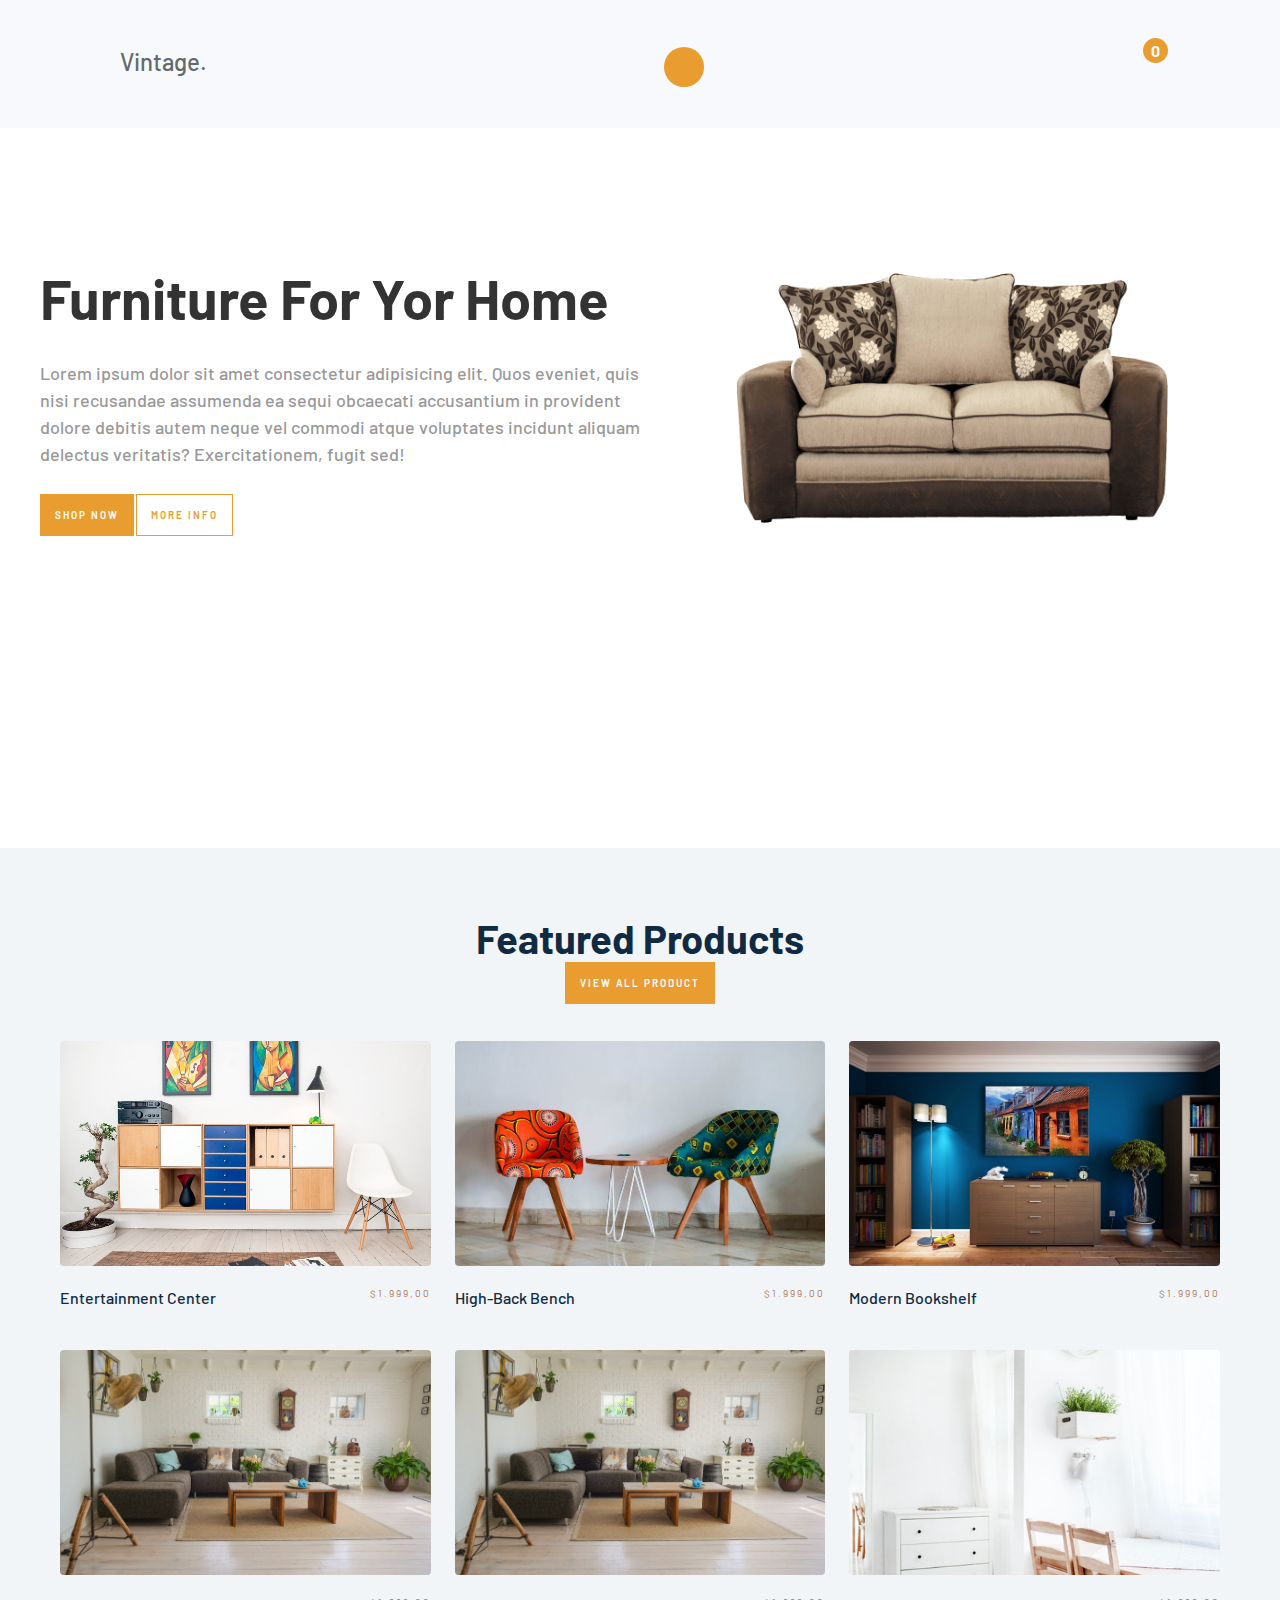
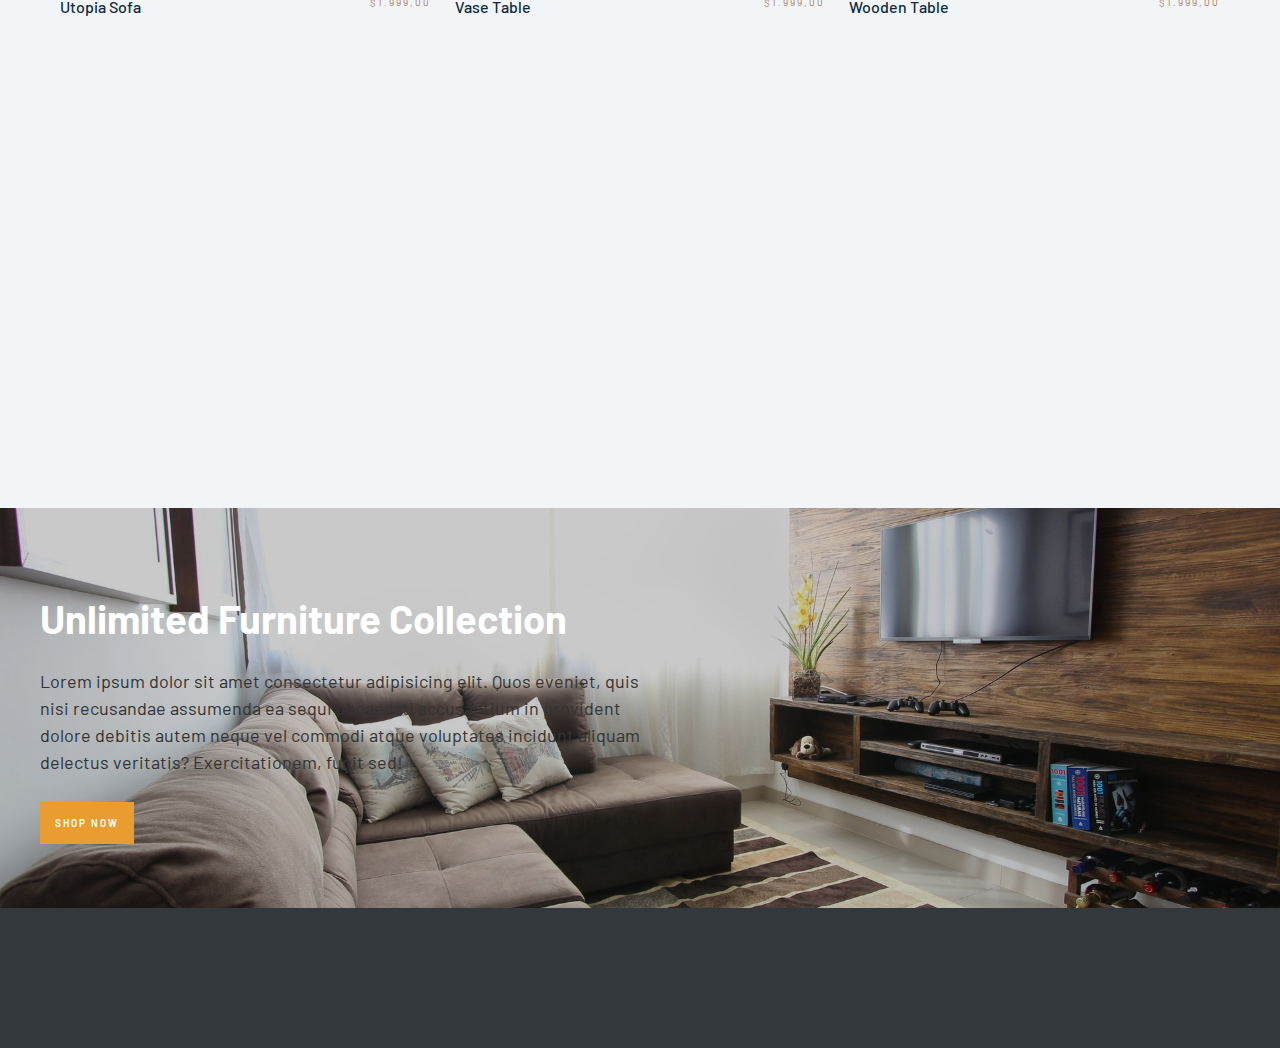
<file: index.html>
<!DOCTYPE html>
<html lang="en">

<head>
    <meta charset="utf-8">
    <meta http-equiv="X-UA-Compatible" content="IE=edge">
    <title>Shopping Cart - Furniture</title>
    <meta name="viewport" content="width=device-width, initial-scale=1">
    <!-- font awesome cdn -->
    <link rel="stylesheet" href="https://cdnjs.cloudflare.com/ajax/libs/font-awesome/5.15.1/css/all.min.css"
        integrity="sha512-+4zCK9k+qNFUR5X+cKL9EIR+ZOhtIloNl9GIKS57V1MyNsYpYcUrUeQc9vNfzsWfV28IaLL3i96P9sdNyeRssA=="
        crossorigin="anonymous" />
    <link rel="stylesheet" href="./assets/css/style.css">
    <link rel="stylesheet" href="./assets/css/product.css">
    <link rel="stylesheet" href="./assets/css/grid.css">
    <link rel="stylesheet" href="./assets/css/responsive.css">

</head>

<body>
    <!-- header -->
    <header>
        <div class="grid wide">
            <nav class="nav-bar">
                <a href="index.html" class="nav-brand">Vintage.</a>
                <div class="nav-menu">
                    <button class="nav-toggle">
                        <i class="fas fa-bars"></i>
                    </button>
                    <div class="navbar-collapse ">
                        <ul class="nav-list">
                            <li><a href="index.html">Home
                                    <i class="fas fa-home"></i>
                                </a></li>
                            <li><a href="about.html">About
                                    <i class="fas fa-info"></i>
                                </a></li>
                            <li><a href="products.html">Products
                                    <i class="fas fa-shopping-basket"></i>
                                </a></li>
                            <li><a class="login-btn" href="#">Login
                                    <i class="fas fa-user"></i>
                                </a></li>

                        </ul>
                    </div>
                </div>
                <div class="navbar-cart">

                    <button class="cart-btn" id="cart-btn">
                        <i class="fas fa-shopping-cart"></i>
                        <span class="cart-count-info">0</span>

                    </button>
                    <div class="cart-container show">

                        <div class="cart-list">
                            <div class="empty-cart">

                                <h3>
                                    It is Empty
                                    <a href="./products.html" class="btn empty-btn">Fill it</a>
                                </h3>
                            </div>
                            <!-- single item -->
                            <!-- <div class="cart-item">
                                <img src="images/armchair.png" alt="product image">
                                <div class="cart-item-info">
                                    <h3 class="cart-item-name">Arm Chair</h3>
                                    <span class="cart-item-category">Chair</span>
                                    <span class="cart-item-price">$120.00</span>
                                </div>

                                <button type="button" class="cart-item-del-btn">
                                    <i class="fas fa-times"></i>
                                </button>
                            </div> -->
                            <!-- end of single item  -->
                        </div>

                        <!-- <div class="cart-total">
                            <h3>Total: $</h3>
                            <span class="cart-total-value">0.00</span>
                        </div> -->
                    </div>
                </div>
            </nav>
        </div>
    </header>
    <!--end header -->
    <!-- banner -->
    <div class="banner">
        <div class="grid wide">
            <div class="banner-container">
                <div class="banner-text">
                    <h3 class="banner-title">Furniture for yor home</h3>
                    <p class="banner-desc hide-on-mobile-tablet ">Lorem ipsum dolor sit amet consectetur adipisicing
                        elit. Quos eveniet, quis
                        nisi recusandae assumenda ea sequi obcaecati accusantium in provident dolore debitis autem neque
                        vel commodi atque voluptates incidunt aliquam delectus veritatis? Exercitationem, fugit sed!
                    </p>
                    <div class="buttons hide-on-mobile-tablet ">

                        <a href="./products.html" class="btn">Shop now</a>
                        <a href="./about.html" class="btn white-btn"> more info</a>
                    </div>

                </div>
                <div class="banner-img">
                    <img src="./images/banner-img.png" alt="">
                </div>
            </div>
        </div>
    </div>
    <!-- end banner -->
    <!-- featured  -->

    <div class="featured">
        <div class="grid wide">
            <div class="featured-container">
                <div class="title">
                    <h3 class="featured-title">Featured Products</h3>
                    <div class="underline"></div>
                    <a href="products.html" class="btn featured-btn">View all product</a>
                </div>
                <div class="featured-content">
                    <div class="row">
                        <div class="col l-4 l-4 m-6 c-12">
                            <div class="product-container">
                                <div class="product-img">
                                    <img src="./images/feature1.jfif" alt="">

                                </div>
                                <div class="product-desc">
                                    <h5>Entertainment Center</h5>
                                    <span>$1.999,00</span>
                                </div>
                            </div>
                        </div>

                        <div class="col l-4 l-4 m-6 c-12">
                            <div class="product-container">
                                <div class="product-img">
                                    <img src="./images/feature2.jfif" alt="">

                                </div>
                                <div class="product-desc">
                                    <h5>High-Back Bench</h5>
                                    <span>$1.999,00</span>
                                </div>
                            </div>
                        </div>

                        <div class="col l-4 l-4 m-6 c-12">
                            <div class="product-container">
                                <div class="product-img">
                                    <img src="./images/feature3.jfif" alt="">

                                </div>
                                <div class="product-desc">
                                    <h5>Modern Bookshelf</h5>
                                    <span>$1.999,00</span>
                                </div>
                            </div>
                        </div>

                        <div class="col l-4 l-4 m-6 c-12">
                            <div class="product-container">
                                <div class="product-img">
                                    <img src="./images/feature4.jfif" alt="">

                                </div>
                                <div class="product-desc">
                                    <h5>Utopia Sofa</h5>
                                    <span>$1.999,00</span>
                                </div>
                            </div>
                        </div>

                        <div class="col l-4 l-4 m-6 c-12">
                            <div class="product-container">
                                <div class="product-img">
                                    <img src="./images/feature5.jfif" alt="">

                                </div>
                                <div class="product-desc">
                                    <h5>Vase Table</h5>
                                    <span>$1.999,00</span>
                                </div>
                            </div>
                        </div>

                        <div class="col l-4 l-4 m-6 c-12">
                            <div class="product-container">
                                <div class="product-img">
                                    <img src="./images/feature6.jfif" alt="">

                                </div>
                                <div class="product-desc">
                                    <h5>Wooden Table</h5>
                                    <span>$1.999,00</span>
                                </div>
                            </div>
                        </div>
                    </div>
                </div>
            </div>
        </div>
    </div>
    <!-- end featured  -->

    <!-- footer banner -->
    <div class="footer-banner hide-on-mobile-tablet">
        <div class="img-container">
            <img src="./images/footer-banner.jpg" alt="" class="footer-img">
            <div class="overlay"></div>
        </div>
        <div class="grid wide">
            <div class="footer-content">
                <div class="footer-text">
                    <h3 class="footer-title">Unlimited Furniture Collection</h3>
                    <p class="footer-desc">Lorem ipsum dolor sit amet consectetur adipisicing elit. Quos eveniet, quis
                        nisi recusandae assumenda ea sequi obcaecati accusantium in provident dolore debitis autem neque
                        vel commodi atque voluptates incidunt aliquam delectus veritatis? Exercitationem, fugit sed!
                    </p>
                    <div class="buttons">
                        <a href="./products.html" class="btn">Shop now</a>
                    </div>

                </div>
            </div>
        </div>
    </div>
    <!-- end footer banner -->

    <!-- footer socials -->
    <div class="footer-socials">
        <div class="grid wide">
            <ul class="social-list">
                <li><a href=""><i class="fab fa-facebook-f"></i></a></li>
                <li><a href=""><i class="fab fa-twitter"></i></a></li>
                <li><a href=""><i class="fab fa-instagram"></i></a></li>
                <li><a href=""><i class="fab fa-pinterest"></i></a></li>
                <li><a href=""><i class="fab fa-linkedin"></i></a></li>
            </ul>
        </div>
    </div>
    <!-- end footer socials -->

    <!-- overlay form login/register -->
    <div class="modal  ">
        <div class="modal-container">
            <form action="" method="POST" class="form" id="form-1">
                <h3 class="heading">Thành viên đăng ký</h3>
                <i class="fas fa-times form-close-btn"></i>


                <div class="spacer"></div>

                <div class="form-group">
                    <label for="fullname" class="form-label">Tên đầy đủ</label>
                    <input id="fullname" name="fullname" type="text" placeholder="VD: Nguyễn Vũ" class="form-control">
                    <span class="form-message"></span>
                </div>

                <div class="form-group">
                    <label for="email" class="form-label">Email</label>
                    <input id="email" name="email" type="text" placeholder="VD: email@domain.com" class="form-control">
                    <span class="form-message"></span>
                </div>

                <div class="form-group">
                    <label for="password" class="form-label">Mật khẩu</label>
                    <input id="password" name="password" type="password" placeholder="Nhập mật khẩu"
                        class="form-control">
                    <span class="form-message"></span>
                </div>

                <div class="form-group">
                    <label for="password_confirmation" class="form-label">Nhập lại mật khẩu</label>
                    <input id="password_confirmation" name="password_confirmation" placeholder="Nhập lại mật khẩu"
                        type="password" class="form-control">
                    <span class="form-message"></span>
                </div>

                <button class="form-submit">Đăng ký</button>
            </form>
        </div>
    </div>

    <script type="module" src="./header.js">
    </script>
    <script src="./validator.js"></script>
    <script>
        const passField = document.querySelector('.password-field')
        const showBtn = document.querySelector('.show-password')
        showBtn.addEventListener('click', () => {
            if (passField.type === 'password') {
                passField.type = 'text'
                showBtn.style.color = '#3498db'
                showBtn.textContent = "HIDE"
            } else {
                passField.type = 'password'
                showBtn.style.color = '#222'
                showBtn.textContent = "SHOW"
            }
        })
        console.log(passField)


    </script>
    <script>

        document.addEventListener('DOMContentLoaded', function () {
            // Mong muốn của chúng ta
            Validator({
                form: '#form-1',
                formGroupSelector: '.form-group',
                errorSelector: '.form-message',
                rules: [
                    Validator.isRequired('#fullname', 'Vui lòng nhập tên đầy đủ của bạn'),
                    Validator.isEmail('#email'),
                    Validator.minLength('#password', 6),
                    Validator.isRequired('#password_confirmation'),
                    Validator.isConfirmed('#password_confirmation', function () {
                        return document.querySelector('#form-1 #password').value;
                    }, 'Mật khẩu nhập lại không chính xác')
                ],
                onSubmit: function (data) {
                    // Call API
                    console.log(data);
                }
            });


            Validator({
                form: '#form-2',
                formGroupSelector: '.form-group',
                errorSelector: '.form-message',
                rules: [
                    Validator.isEmail('#email'),
                    Validator.minLength('#password', 6),
                ],
                onSubmit: function (data) {
                    // Call API
                    console.log(data);
                }
            });
        });

    </script>

</body>

</html>
</file>
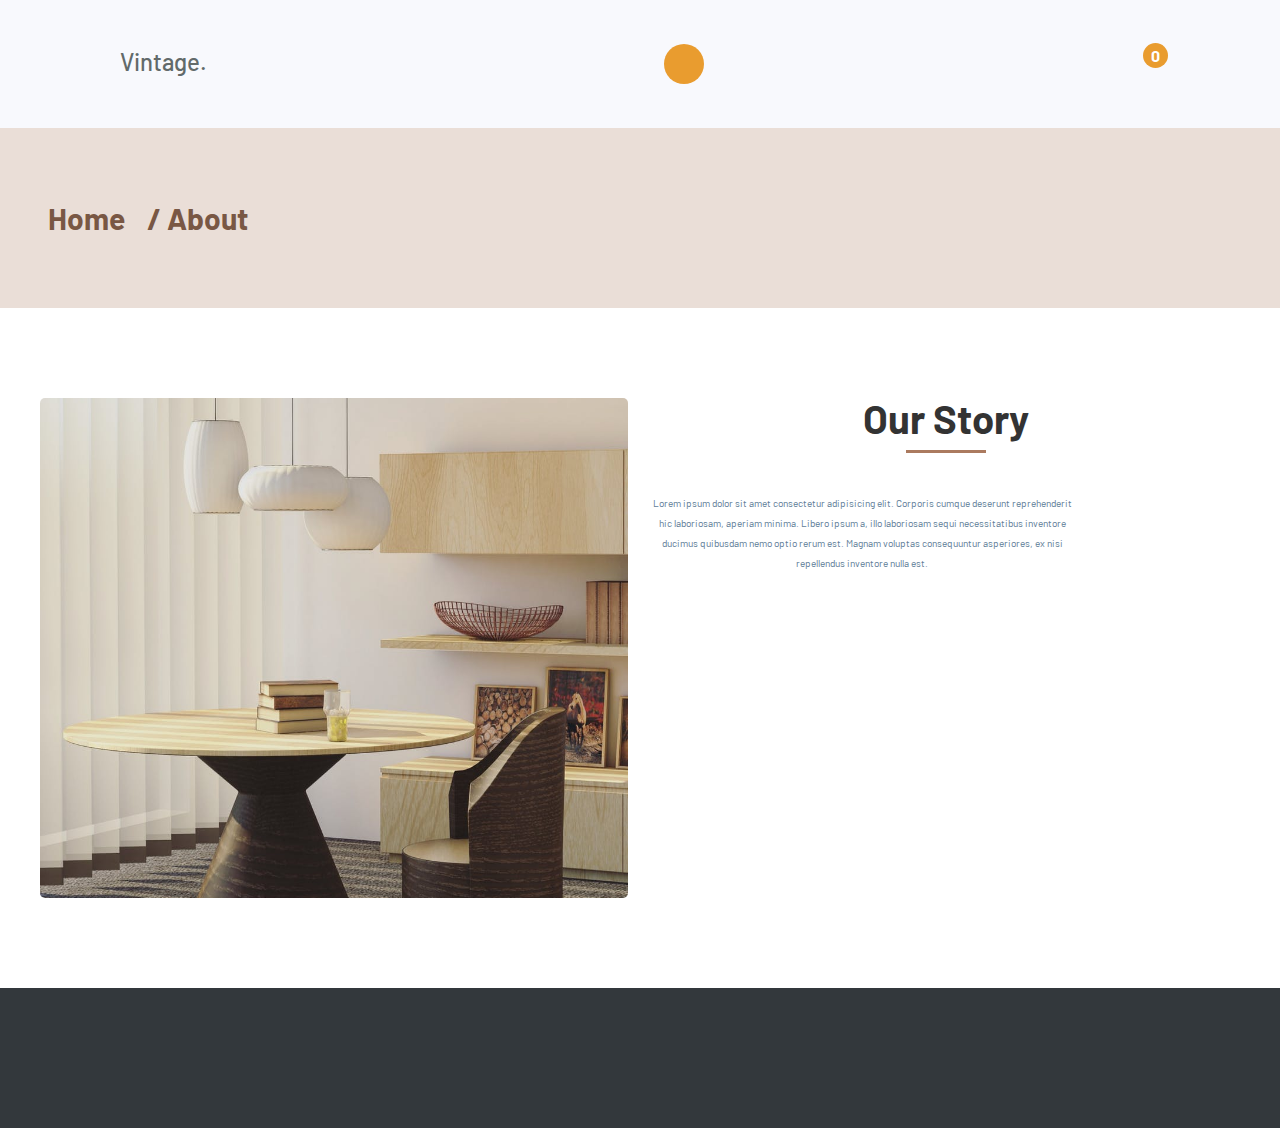
<file: about.html>
<!DOCTYPE html>
<html lang="en">

<head>
    <meta charset="utf-8">
    <meta http-equiv="X-UA-Compatible" content="IE=edge">
    <title>Shopping Cart - Furniture</title>
    <meta name="viewport" content="width=device-width, initial-scale=1">
    <!-- font awesome cdn -->
    <link rel="stylesheet" href="https://cdnjs.cloudflare.com/ajax/libs/font-awesome/5.15.1/css/all.min.css"
        integrity="sha512-+4zCK9k+qNFUR5X+cKL9EIR+ZOhtIloNl9GIKS57V1MyNsYpYcUrUeQc9vNfzsWfV28IaLL3i96P9sdNyeRssA=="
        crossorigin="anonymous" />
    <link rel="stylesheet" href="./assets/css/style.css">
    <link rel="stylesheet" href="./assets/css/about.css">
    <link rel="stylesheet" href="./assets/css/grid.css">
    <link rel="stylesheet" href="./assets/css/responsive.css">
</head>

<body>
    <!-- header -->
    <header>
        <div class="grid wide">
            <nav class="nav-bar">
                <a href="index.html" class="nav-brand">Vintage.</a>
                <div class="nav-menu">
                    <button class="nav-toggle">
                        <i class="fas fa-bars"></i>
                    </button>
                    <div class="navbar-collapse ">
                        <ul class="nav-list">
                            <li><a href="index.html">Home
                                    <i class="fas fa-home"></i>
                                </a></li>
                            <li><a href="about.html">About
                                    <i class="fas fa-info"></i>
                                </a></li>
                            <li><a href="products.html">Products
                                    <i class="fas fa-shopping-basket"></i>
                                </a></li>
                            <li><a class="login-btn" href="#">Login
                                    <i class="fas fa-user"></i>
                                </a></li>

                        </ul>
                    </div>
                </div>
                <div class="navbar-cart">

                    <button class="cart-btn" id="cart-btn">
                        <i class="fas fa-shopping-cart"></i>
                        <span class="cart-count-info">0</span>

                    </button>
                    <div class="cart-container show">
                        <div class="empty-cart">

                            <h3>
                                It is Empty
                                <a href="./products.html" class="btn empty-btn">Fill it</a>
                            </h3>
                        </div>

                        <div class="cart-list">
                            <!-- single item -->
                            <!-- <div class="cart-item">
                            <img src="images/armchair.png" alt="product image">
                            <div class="cart-item-info">
                                <h3 class="cart-item-name">Arm Chair</h3>
                                <span class="cart-item-category">Chair</span>
                                <span class="cart-item-price">$120.00</span>
                            </div>

                            <button type="button" class="cart-item-del-btn">
                                <i class="fas fa-times"></i>
                            </button>
                        </div> -->
                            <!-- end of single item  -->
                        </div>

                        <div class="cart-total">
                            <h3>Total: $</h3>
                            <span class="cart-total-value">0.00</span>
                        </div>
                    </div>
                </div>
            </nav>
        </div>
    </header>
    <!--end header -->
    <!-- breadcumb -->
    <div class="breadcumb">
        <div class="grid wide">
            <div class="breacumb-container">
                <div class="breadcumb-content">
                    <h3>
                        <a href="index.html">Home</a>
                        <a href="#">/ About</a>
                    </h3>
                </div>
            </div>
        </div>
    </div>
    <!-- end breadcumb -->
    <!-- story -->
    <div class="story">
        <div class="grid wide">
            <div class="story-container">
                <div class="row">
                    <div class="col l-6">
                        <img src="./images/about.jpeg" class="story-img" alt="">
                    </div>
                    <div class="col l-6">
                        <div class="story-content">
                            <h2>Our Story</h2>
                            <div class="underline"></div>
                            <p class="story-desc">Lorem ipsum dolor sit amet consectetur adipisicing elit. Corporis
                                cumque deserunt reprehenderit hic laboriosam, aperiam minima. Libero ipsum a, illo
                                laboriosam sequi necessitatibus inventore ducimus quibusdam nemo optio rerum est. Magnam
                                voluptas consequuntur asperiores, ex nisi repellendus inventore nulla est.
                            </p>
                        </div>
                    </div>
                </div>
            </div>
        </div>
    </div>
    <!-- end story -->

    <!-- footer socials -->
    <div class="footer-socials">
        <div class="grid wide">
            <ul class="social-list">
                <li><a href=""><i class="fab fa-facebook-f"></i></a></li>
                <li><a href=""><i class="fab fa-twitter"></i></a></li>
                <li><a href=""><i class="fab fa-instagram"></i></a></li>
                <li><a href=""><i class="fab fa-pinterest"></i></a></li>
                <li><a href=""><i class="fab fa-linkedin"></i></a></li>
            </ul>
        </div>
    </div>
    <!-- end footer socials -->

    <!-- overlay form login/register -->
    <div class="modal  ">
        <div class="modal-container">
            <form action="" method="POST" class="form" id="form-1">
                <h3 class="heading">Thành viên đăng ký</h3>
                <i class="fas fa-times form-close-btn"></i>


                <div class="spacer"></div>

                <div class="form-group">
                    <label for="fullname" class="form-label">Tên đầy đủ</label>
                    <input id="fullname" name="fullname" type="text" placeholder="VD: Nguyễn Vũ" class="form-control">
                    <span class="form-message"></span>
                </div>

                <div class="form-group">
                    <label for="email" class="form-label">Email</label>
                    <input id="email" name="email" type="text" placeholder="VD: email@domain.com" class="form-control">
                    <span class="form-message"></span>
                </div>

                <div class="form-group">
                    <label for="password" class="form-label">Mật khẩu</label>
                    <input id="password" name="password" type="password" placeholder="Nhập mật khẩu"
                        class="form-control">
                    <span class="form-message"></span>
                </div>

                <div class="form-group">
                    <label for="password_confirmation" class="form-label">Nhập lại mật khẩu</label>
                    <input id="password_confirmation" name="password_confirmation" placeholder="Nhập lại mật khẩu"
                        type="password" class="form-control">
                    <span class="form-message"></span>
                </div>

                <button class="form-submit">Đăng ký</button>
            </form>
        </div>
    </div>

    <script src="./validator.js"></script>

    <script type="module" src="./header.js">
    </script>
    <script>
        const passField = document.querySelector('.password-field')
        const showBtn = document.querySelector('.show-password')
        showBtn.addEventListener('click', () => {
            if (passField.type === 'password') {
                passField.type = 'text'
                showBtn.style.color = '#3498db'
                showBtn.textContent = "HIDE"
            } else {
                passField.type = 'password'
                showBtn.style.color = '#222'
                showBtn.textContent = "SHOW"
            }
        })

    </script>

    <script>

        document.addEventListener('DOMContentLoaded', function () {
            // Mong muốn của chúng ta
            Validator({
                form: '#form-1',
                formGroupSelector: '.form-group',
                errorSelector: '.form-message',
                rules: [
                    Validator.isRequired('#fullname', 'Vui lòng nhập tên đầy đủ của bạn'),
                    Validator.isEmail('#email'),
                    Validator.minLength('#password', 6),
                    Validator.isRequired('#password_confirmation'),
                    Validator.isConfirmed('#password_confirmation', function () {
                        return document.querySelector('#form-1 #password').value;
                    }, 'Mật khẩu nhập lại không chính xác')
                ],
                onSubmit: function (data) {
                    // Call API
                    console.log(data);
                }
            });


            Validator({
                form: '#form-2',
                formGroupSelector: '.form-group',
                errorSelector: '.form-message',
                rules: [
                    Validator.isEmail('#email'),
                    Validator.minLength('#password', 6),
                ],
                onSubmit: function (data) {
                    // Call API
                    console.log(data);
                }
            });
        });

    </script>

</body>

</html>
</file>
<file: assets/css/style.css>
@import url('https://fonts.googleapis.com/css2?family=Barlow:wght@100;200;300;400;500;600;700;800;900&display=swap');


:root{
    --white-color : #fff;
    --ghost-white: #f8f9fd;
    --button-bg: #e99c2f;
    --text-color: #626a6a;
    --baltic-sea: #33383c;
    --trans: all 0.5s ease-in-out;
    --header-height: 128px;
}

*{
    padding: 0;
    margin: 0;
    box-sizing: border-box;
    font-family: 'Barlow', sans-serif;
}
body{
    line-height: 1.5;
    font-weight: 400;
}

/* resets and resuable stylings */
img{
    display: block;
    width: 100%;
}
button{
    cursor: pointer;
    outline: 0;
}
a{
    text-decoration: none;
    color: #000;
}
.text{
    font-size: 1.1rem;
    margin: 1.2rem 0;
    line-height: 1.7;
    opacity: 0.7;
}
/* end of resets and reusable stylings  */

/* header */
header{
    background-color: var(--ghost-white);

    height: var(--header-height);
}

.nav-bar {
    height: 100%;
    display: flex;
    padding: 44px 80px;
    justify-content: space-between;
    width: 100%;
}

.nav-brand {
    color: var(--text-color);
    font-size: 24px;
    font-weight: 500;
}

.nav-toggle {
    background-color: var(--button-bg);
    border: none;
    color: var(--white-color);
    width: 40px;
    height: 40px;
    border-radius:50%;
}

.nav-toggle > i {
    font-size: 24px;
}

.cart-btn {
    border: none;
    color: var(--text-color);
    font-size: 24px;
    background: none;
    position: relative;
}

.cart-count-info {
    top: -12px;
    right: -8px;
    position: absolute;
    background: var(--button-bg);
    color: var(--white-color);
    width: 25px;
    height: 25px;
    border-radius: 50%;
    display: flex;
    align-items: center;
    justify-content: center;
    font-size: 16px;
    font-weight: bold;
}

.nav-menu {
    display: flex;
    flex-direction: column;
    align-items:center;
    justify-content: center;
}

.navbar-collapse {
    margin-top: 30px;
    display: none;
}


.show{
    display: block;
}

.nav-list {
    list-style-type: none;
    display: flex;
    flex-direction: column;
    align-items:center;
    justify-content: center;
    z-index: 1;
}

.nav-list > li {
    color: var(--text-color);
    font-size: 20px;
    padding: 10px;
}

.nav-list > li > a,
.cart-btn {
    transition: all 0.3s ease
}

.nav-list > li:hover a {
    cursor: pointer;
    color: palevioletred;
    
}

.nav-list > li ~ li  {
    margin-top: 10px;
    z-index: 1;
}

.cart-container {
    overflow-y: scroll;
    position: absolute;
    top: 20%;
    right: 11.5%;
    background-color: var(--white-color);
    width: 480px;
    height: 500px;
    box-shadow: 0 3px 8px -2px rgba(0, 0, 0, 0.21);
    display: none;
    z-index: 10;
}

.cart-container--show {
    display: block;
}



.cart-item {
    padding: 16px 20px;
    display: flex;
    justify-content: space-between;
    
    border-bottom: 1px solid #ccc;
}

.cart-item-name {
    text-transform: capitalize
}

.cart-item-info{
    display: flex;
    flex-direction: column;
    align-items:center;
}

.cart-container img {
    width: 80px;
    height: 80px;
}

.cart-item-del-btn {
    background: var(--button-bg);
    color: var(--white-color);
    border: none;
    width: 30px;
    height: 35px;
    border-radius: 5px;
    font-size: 20px;
}

.cart-total {
    padding: 16px;
    display: flex;
    align-items:center;
    justify-content: flex-start;
    background:var(--button-bg);
    color: var(--white-color);
}

.cart-total > h3 {
    font-size: 20px;
    margin-right: 4px;
}

.cart-total > span {
    font-size: 18px;
}

.cart-btn:hover {
    color: palevioletred;
}

/* banner  */

.banner {
    padding-top: var(--header-height);
    height: 80vh;
}

.banner-container {
    display: flex;
}

.banner-text {
    width: 52%;
}

.banner-title {
    font-size: 56px;
    text-transform: capitalize;
}

.banner-desc {
    font-weight: 500;
    font-size: 18px;
    opacity: 0.5;
    margin: 20px 0 40px 0;
}

.btn {
    text-transform: uppercase;
    font-weight: 600;
    background: var(--button-bg);
    border: 1px solid var(--button-bg);
    color: var(--white-color);
    letter-spacing:2px;
    width: 180px;
    padding: 14px ;
    transition: all 0.5s ease 0s;
    margin-top: 10px;

}

.btn:hover {
    background: var(--white-color);
    color: var(--button-bg);
}

.white-btn {
    background-color: transparent;
    color: var(--button-bg);
}

.white-btn:hover {
    background: var(--button-bg);
    color: var(--white-color);
}

.banner-img {
    width: 48%;
}

/* featured products */

.featured{
    height: 140vh;
    background-color: #f1f5f8;
    padding: 60px;
}

.title {
   
    text-align: center;
    margin-bottom: 50px;
}

.featured-title {
    font-size: 40px;
    color: #102A42;
    margin-bottom: 5px;
}

.title .underline {
    width: 8rem;
    height: 0.25rem;
    background: #49a6e9;
    background: #ab7a5f;
    margin-left: auto;
    margin-right: auto;
}

.product-container {
    margin-bottom: 40px;
}

.product-img {
    position: relative;
    margin-bottom: 20px;
}

.product-img img {
    width: 100%;
    display: block;
    object-fit: cover;
    height: 225px;
    border-radius:4px;
    transition: all  0.3s linear;
}

.product-desc {
    display: flex;
    justify-content: space-between;
}

.product-desc > h5 {
    font-size: 16px;
    color: #102A42;
    font-weight: 500;
    text-transform: capitalize;
}

.product-desc > span {
    color: #ab7a5f;
    letter-spacing: 2px;
}

/* footer */

.footer-banner {
    
    position: relative;
}

.footer-text {
    position: absolute;
    top: 20%;
}

.img-container {
    position: relative;
}

.overlay{
    position: absolute;
    top: 0;
    right: 0;
    left: 0;
    bottom: 0;
    background-color: rgba(0, 0, 0, 0.21);
    transition: all 0.3s linear;
}

.footer-img {
    width: 100%;
    object-fit: cover;
    display: block;
    height: 400px;
    background-color: #333;
}

.footer-title {
    color: var(--white-color);
    font-size: 40px;
    text-transform: capitalize;
}

.footer-desc {
    width: 50%;
    font-size: 18px;
    margin: 20px 0 40px 0;
    color: #333;
}

/* social */

.footer-socials {
    background-color: #33383c;
    height: 140px;
}

.social-list {
    text-align: center;
    list-style: none;
    display: flex;
    align-items: center;
    justify-content: center;
    align-content: center;
    padding-top: 60px;
}

.social-list > li ~ li {
    margin-left: 25px;
}

.social-list > li:hover i {
    opacity: 1;
    cursor: pointer;
}


.social-list > li > a > i {
    font-size: 24px;
    color: var(--white-color);
    opacity: 0.5;
}    
button.btn.add-to-cart.center {
    left: 105px
}

/* modal */
.modal {
    position: fixed;
    top: 0;
    bottom: 0;
    right: 0;
    left: 0;
    background-color: rgba(0, 0, 0, 0.2);
    display: none;
    z-index: 99;
}

.modal-clicked {
    display: block;
}

.modal-container {
    /* background: #f1f1f1; */
    min-height: 100vh;
    display: flex;
    justify-content: center;
}



.form-close-btn{
    position: relative;
    top: -28px;
    right: -150px;
    font-size: 26px;
    cursor: pointer;
}

.empty-cart {
    padding: 16px;
    width: 100%;
    position: absolute;
    top: 50%;
    left: 50%;
    transform: translate(-50%, -50%);
}

.empty-btn{
    margin-left: 16px;
    padding: 12px 50px;
}

/* form */
* {
    padding: 0;
    margin: 0;
    box-sizing: border-box;
  }
  html {
    color: #333;
    font-size: 62.5%;
    font-family: "Open Sans", sans-serif;
  }
  .main {
    /* background: #f1f1f1; */
    min-height: 100vh;
    display: flex;
    justify-content: center;
  }
  .form {
    width: 360px;
    min-height: 100px;
    padding: 32px 24px;
    text-align: center;
    background: #fff;
    border-radius: 2px;
    margin: 24px;
    align-self: center;
    box-shadow: 0 2px 5px 0 rgba(51, 62, 73, 0.1);
  }
  .form .heading {
    font-size: 2rem;
  }
  .form .desc {
    text-align: center;
    color: #636d77;
    font-size: 1.6rem;
    font-weight: lighter;
    line-height: 2.4rem;
    margin-top: 16px;
    font-weight: 300;
  }
  
  .form-group {
    display: flex;
    margin-bottom: 16px;
    flex-direction: column;
  }
  
  .form-label,
  .form-message {
    text-align: left;
  }
  
  .form-label {
    font-weight: 700;
    padding-bottom: 6px;
    line-height: 1.8rem;
    font-size: 1.4rem;
  }
  
  .form-control {
    height: 40px;
    padding: 8px 12px;
    border: 1px solid #b3b3b3;
    border-radius: 3px;
    outline: none;
    font-size: 1.4rem;
  }
  
  .form-control:hover {
    border-color: #1dbfaf;
  }
  
  .form-group.invalid .form-control {
    border-color: #f33a58;
  }
  
  .form-group.invalid .form-message {
    color: #f33a58;
  }
  
  .form-message {
    font-size: 1.2rem;
    line-height: 1.6rem;
    padding: 4px 0 0;
  }
  
  .form-submit {
    outline: none;
    background-color: #1dbfaf;
    margin-top: 12px;
    padding: 12px 16px;
    font-weight: 600;
    color: #fff;
    border: none;
    width: 100%;
    font-size: 14px;
    border-radius: 8px;
    cursor: pointer;
  }
  
  .form-submit:hover {
    background-color: #1ac7b6;
  }
  
  .spacer {
    margin-top: 36px;
  }
</file>
<file: assets/css/product.css>
*{
    padding: 0;
    margin: 0;
    box-sizing: border-box;
    font-family: 'Barlow', sans-serif;
}
body{
    line-height: 1.5;
    font-weight: 400;
}

button {
    display: block;
    margin: 0.25em 0px;
    padding: 0.25rem 0px;
    text-transform: capitalize;
    background: transparent;
    border-top: none;
    border-right: none;
    border-left: none;
    border-image: initial;
    border-bottom: 1px solid transparent;
    letter-spacing: var(--spacing);
    color: #617d98;
    cursor: pointer;
}

.product {
    margin-top: 90px;
}

.search-input {
    padding: 0.5rem;
    background:#f1f5f8;
    border-radius: 4px;
    border-color: transparent;
    letter-spacing:2px;
    text-transform: capitalize;
}

.category-title {
    margin: 16px 0 10px 0;
    font-weight: 500;
    letter-spacing:2px;
    font-size: 24px;
}

.category-list {
    list-style-type: none;
}

.category-list > li {
    color: #617d98;
    cursor: pointer;
    padding: 4px 0;
    font-size: 20px;
}


.category-list > li:hover,
.category-list > li.active {
    color: #795744;
}

.company {
    background: #f1f5f8;
    border-radius: 2px;
    border-color: transparent;
    padding: 0.25rem;
    margin: 16px 0;
}

.colors {
    display: flex;
    -webkit-box-align: center;
    align-items: center;
}

.all-btn {
    display: flex;
    -webkit-box-align: center;
    align-items: center;
    -webkit-box-pack: center;
    justify-content: center;
    margin-right: 0.5rem;
}

.color-btn {
    width: 1rem;
    height: 1rem;
    border-radius: 50%;
    background: rgb(34, 34, 34);
    margin-right: 0.5rem;
    border: none;
    cursor: pointer;
    opacity: 0.5;
    display: flex;
    -webkit-box-align: center;
    align-items: center;
    -webkit-box-pack: center;
    justify-content: center;
}

.fitler-content{
    display: flex;
    align-items: center;
    justify-content: space-between;
    margin-bottom: 16px;
}

hr {
    border-top: 1px solid #bcccdc;
    border-top: 1px solid var(--clr-grey-8);
    width: 50%;
    height: 2px;
}

.sort-input {
    border-color: transparent;
    font-size: 1rem;
    text-transform: capitalize;
    padding: 0.25rem 0.5rem;
}

.product-img > .overlay {
    display: none;
    transition: all 0.3s linear;
}

.product-img > .overlay > .btn {
    position: absolute;
    top: 80px;
    left: 50px;

}

.product-img:hover > .overlay {
    display: block;
}

.product-category{
    display: none;
}

.cart-item-category{
    text-transform: capitalize;

}
</file>
<file: assets/css/grid.css>
.grid {
    width: 100%;
    display: block;
    padding: 0;
}

.grid.wide {
    max-width: 1200px;
    margin: 0 auto;
}

.row {
    display: flex;
    flex-wrap: wrap;
    margin-left: -4px;
    margin-right: -4px;
}

.row.no-gutters {
    margin-left: 0;
    margin-right: 0;
}

.col {
    padding-left: 4px;
    padding-right: 4px;
}

.row.no-gutters .col {
    padding-left: 0;
    padding-right: 0;
}

.c-0 {
    display: none;
}

.c-1 {
    flex: 0 0 8.33333%;
    max-width: 8.33333%;
}

.c-2 {
    flex: 0 0 16.66667%;
    max-width: 16.66667%;
}

.c-3 {
    flex: 0 0 25%;
    max-width: 25%;
}

.c-4 {
    flex: 0 0 33.33333%;
    max-width: 33.33333%;
}

.c-5 {
    flex: 0 0 41.66667%;
    max-width: 41.66667%;
}

.c-6 {
    flex: 0 0 50%;
    max-width: 50%;
}

.c-7 {
    flex: 0 0 58.33333%;
    max-width: 58.33333%;
}

.c-8 {
    flex: 0 0 66.66667%;
    max-width: 66.66667%;
}

.c-9 {
    flex: 0 0 75%;
    max-width: 75%;
}

.c-10 {
    flex: 0 0 83.33333%;
    max-width: 83.33333%;
}

.c-11 {
    flex: 0 0 91.66667%;
    max-width: 91.66667%;
}

.c-12 {
    flex: 0 0 100%;
    max-width: 100%;
}

.c-o-1 {
    margin-left: 8.33333%;
}

.c-o-2 {
    margin-left: 16.66667%;
}

.c-o-3 {
    margin-left: 25%;
}

.c-o-4 {
    margin-left: 33.33333%;
}

.c-o-5 {
    margin-left: 41.66667%;
}

.c-o-6 {
    margin-left: 50%;
}

.c-o-7 {
    margin-left: 58.33333%;
}

.c-o-8 {
    margin-left: 66.66667%;
}

.c-o-9 {
    margin-left: 75%;
}

.c-o-10 {
    margin-left: 83.33333%;
}

.c-o-11 {
    margin-left: 91.66667%;
}

/* >= Tablet */
@media (min-width: 740px) {
    .row {
        margin-left: -8px;
        margin-right: -8px;
    }

    .col {
        padding-left: 8px;
        padding-right: 8px;
    }

    .m-0 {
        display: none;
    }

    .m-1,
    .m-2,
    .m-3,
    .m-4,
    .m-5,
    .m-6,
    .m-7,
    .m-8,
    .m-9,
    .m-10,
    .m-11,
    .m-12 {
        display: block;
    }

    .m-1 {
        flex: 0 0 8.33333%;
        max-width: 8.33333%;
    }

    .m-2 {
        flex: 0 0 16.66667%;
        max-width: 16.66667%;
    }

    .m-3 {
        flex: 0 0 25%;
        max-width: 25%;
    }

    .m-4 {
        flex: 0 0 33.33333%;
        max-width: 33.33333%;
    }

    .m-5 {
        flex: 0 0 41.66667%;
        max-width: 41.66667%;
    }

    .m-6 {
        flex: 0 0 50%;
        max-width: 50%;
    }

    .m-7 {
        flex: 0 0 58.33333%;
        max-width: 58.33333%;
    }

    .m-8 {
        flex: 0 0 66.66667%;
        max-width: 66.66667%;
    }

    .m-9 {
        flex: 0 0 75%;
        max-width: 75%;
    }

    .m-10 {
        flex: 0 0 83.33333%;
        max-width: 83.33333%;
    }

    .m-11 {
        flex: 0 0 91.66667%;
        max-width: 91.66667%;
    }

    .m-12 {
        flex: 0 0 100%;
        max-width: 100%;
    }

    .m-o-1 {
        margin-left: 8.33333%;
    }

    .m-o-2 {
        margin-left: 16.66667%;
    }

    .m-o-3 {
        margin-left: 25%;
    }

    .m-o-4 {
        margin-left: 33.33333%;
    }

    .m-o-5 {
        margin-left: 41.66667%;
    }

    .m-o-6 {
        margin-left: 50%;
    }

    .m-o-7 {
        margin-left: 58.33333%;
    }

    .m-o-8 {
        margin-left: 66.66667%;
    }

    .m-o-9 {
        margin-left: 75%;
    }

    .m-o-10 {
        margin-left: 83.33333%;
    }

    .m-o-11 {
        margin-left: 91.66667%;
    }
}

/* PC medium resolution > */
@media (min-width: 1113px) {
    .row {
        margin-left: -12px;
        margin-right: -12px;
    }

    .row.sm-gutter {
        margin-left: -5px;
        margin-right: -5px;
    }

    .col {
        padding-left: 12px;
        padding-right: 12px;
    }

    .row.sm-gutter .col {
        padding-left: 5px;
        padding-right: 5px;
    }

    .l-0 {
        display: none;
    }

    .l-1,
    .l-2,
    .l-2-4,
    .l-3,
    .l-4,
    .l-5,
    .l-6,
    .l-7,
    .l-8,
    .l-9,
    .l-10,
    .l-11,
    .l-12 {
        display: block;
    }

    .l-1 {
        flex: 0 0 8.33333%;
        max-width: 8.33333%;
    }

    .l-2 {
        flex: 0 0 16.66667%;
        max-width: 16.66667%;
    }

    .l-2-4 {
        flex: 0 0 20%;
        max-width: 20%;
    }

    .l-3 {
        flex: 0 0 25%;
        max-width: 25%;
    }

    .l-4 {
        flex: 0 0 33.33333%;
        max-width: 33.33333%;
    }

    .l-5 {
        flex: 0 0 41.66667%;
        max-width: 41.66667%;
    }

    .l-6 {
        flex: 0 0 50%;
        max-width: 50%;
    }

    .l-7 {
        flex: 0 0 58.33333%;
        max-width: 58.33333%;
    }

    .l-8 {
        flex: 0 0 66.66667%;
        max-width: 66.66667%;
    }

    .l-9 {
        flex: 0 0 75%;
        max-width: 75%;
    }

    .l-10 {
        flex: 0 0 83.33333%;
        max-width: 83.33333%;
    }

    .l-11 {
        flex: 0 0 91.66667%;
        max-width: 91.66667%;
    }

    .l-12 {
        flex: 0 0 100%;
        max-width: 100%;
    }

    .l-o-1 {
        margin-left: 8.33333%;
    }

    .l-o-2 {
        margin-left: 16.66667%;
    }

    .l-o-3 {
        margin-left: 25%;
    }

    .l-o-4 {
        margin-left: 33.33333%;
    }

    .l-o-5 {
        margin-left: 41.66667%;
    }

    .l-o-6 {
        margin-left: 50%;
    }

    .l-o-7 {
        margin-left: 58.33333%;
    }

    .l-o-8 {
        margin-left: 66.66667%;
    }

    .l-o-9 {
        margin-left: 75%;
    }

    .l-o-10 {
        margin-left: 83.33333%;
    }

    .l-o-11 {
        margin-left: 91.66667%;
    }
}

/* Tablet - PC low resolution */
@media (min-width: 740px) and (max-width: 1023px) {
    .wide {
        width: 644px;
    }
}

/* > PC low resolution */
@media (min-width: 1024px) and (max-width: 1239px) {
    .wide {
        width: 984px;
    }

    .wide .row {
        margin-left: -12px;
        margin-right: -12px;
    }

    .wide .row.sm-gutter {
        margin-left: -5px;
        margin-right: -5px;
    }

    .wide .col {
        padding-left: 12px;
        padding-right: 12px;
    }

    .wide .row.sm-gutter .col {
        padding-left: 5px;
        padding-right: 5px;
    }

    .wide .l-0 {
        display: none;
    }

    .wide .l-1,
    .wide .l-2,
    .wide .l-2-4,
    .wide .l-3,
    .wide .l-4,
    .wide .l-5,
    .wide .l-6,
    .wide .l-7,
    .wide .l-8,
    .wide .l-9,
    .wide .l-10,
    .wide .l-11,
    .wide .l-12 {
        display: block;
    }

    .wide .l-1 {
        flex: 0 0 8.33333%;
        max-width: 8.33333%;
    }

    .wide .l-2 {
        flex: 0 0 16.66667%;
        max-width: 16.66667%;
    }

    .wide .l-2-4 {
        flex: 0 0 20%;
        max-width: 20%;
    }

    .wide .l-3 {
        flex: 0 0 25%;
        max-width: 25%;
    }

    .wide .l-4 {
        flex: 0 0 33.33333%;
        max-width: 33.33333%;
    }

    .wide .l-5 {
        flex: 0 0 41.66667%;
        max-width: 41.66667%;
    }

    .wide .l-6 {
        flex: 0 0 50%;
        max-width: 50%;
    }

    .wide .l-7 {
        flex: 0 0 58.33333%;
        max-width: 58.33333%;
    }

    .wide .l-8 {
        flex: 0 0 66.66667%;
        max-width: 66.66667%;
    }

    .wide .l-9 {
        flex: 0 0 75%;
        max-width: 75%;
    }

    .wide .l-10 {
        flex: 0 0 83.33333%;
        max-width: 83.33333%;
    }

    .wide .l-11 {
        flex: 0 0 91.66667%;
        max-width: 91.66667%;
    }

    .wide .l-12 {
        flex: 0 0 100%;
        max-width: 100%;
    }

    .wide .l-o-1 {
        margin-left: 8.33333%;
    }

    .wide .l-o-2 {
        margin-left: 16.66667%;
    }

    .wide .l-o-3 {
        margin-left: 25%;
    }

    .wide .l-o-4 {
        margin-left: 33.33333%;
    }

    .wide .l-o-5 {
        margin-left: 41.66667%;
    }

    .wide .l-o-6 {
        margin-left: 50%;
    }

    .wide .l-o-7 {
        margin-left: 58.33333%;
    }

    .wide .l-o-8 {
        margin-left: 66.66667%;
    }

    .wide .l-o-9 {
        margin-left: 75%;
    }

    .wide .l-o-10 {
        margin-left: 83.33333%;
    }

    .wide .l-o-11 {
        margin-left: 91.66667%;
    }
}
</file>
<file: assets/css/responsive.css>
/* mobile & tablet  */
@media (max-width: 1023px) {
    .hide-on-mobile-tablet {
        display: none;
    }
   
}   

/* tablet */

@media (min-width: 740px) and (max-width: 1023px) {
.hide-on-tablet {
    display: none;
}   
.banner {
    height: 40vh;
}


}

/* mobile */
@media (max-width:739px) {
    body {
        margin: -8px;
        padding-left: 16px;
        padding-right: 7px;
    }
    
   .nav-bar {
       padding: 44px 16px;
   }
   .nav-menu {
    padding: 0 25px 8px 0;
   }

   .cart-container {
       right: 0;
   }
   .banner-img {
    width: 100%;
    }
    .banner-container {
        display: block;
    }
    .banner-text {
        
        width: 100%;
    }

    .banner-title {
        font-size: 20px;
        text-align: center;
    }

    .featured {
        padding: 0px;
    }
}
</file>
<file: assets/css/about.css>
*{
    padding: 0;
    margin: 0;
    box-sizing: border-box;
    font-family: 'Barlow', sans-serif;
}
body{
    line-height: 1.5;
    font-weight: 400;
}

.breadcumb {
    background-color: #eaded7;
    min-height: 20vh;
    display: flex;
    align-items: center;
}

.breadcumb-content > h3 > a {
    font-size: 30px;
    padding: 8px;
    color: #795744;
    transition: all 0.3s linear;
}

.breadcumb-content > h3 > a ~ a {
    margin-left: 4px;
}

.breadcumb-content > h3 > a:hover {
    color: #000;
}

.story {
    padding: 90px 0;
}

.story-img {
    width: 100%;
    height: 500px;
    object-fit: cover;
    border-radius: 5px;
}

.story-content > h2 {
    font-size: 40px;
    margin-bottom: 12px;
    line-height: 1;
    text-align: center;
}

.underline {
    width: 8rem;
    height: 0.25rem;
    background: #49a6e9;
    background: #ab7a5f;
    margin-left: auto;
    margin-right: auto;
}

.story-desc {
    margin-top: 40px;
    line-height:2;
    max-width: 42em;
    color: #617d98;
    text-align: center;
}
</file>
